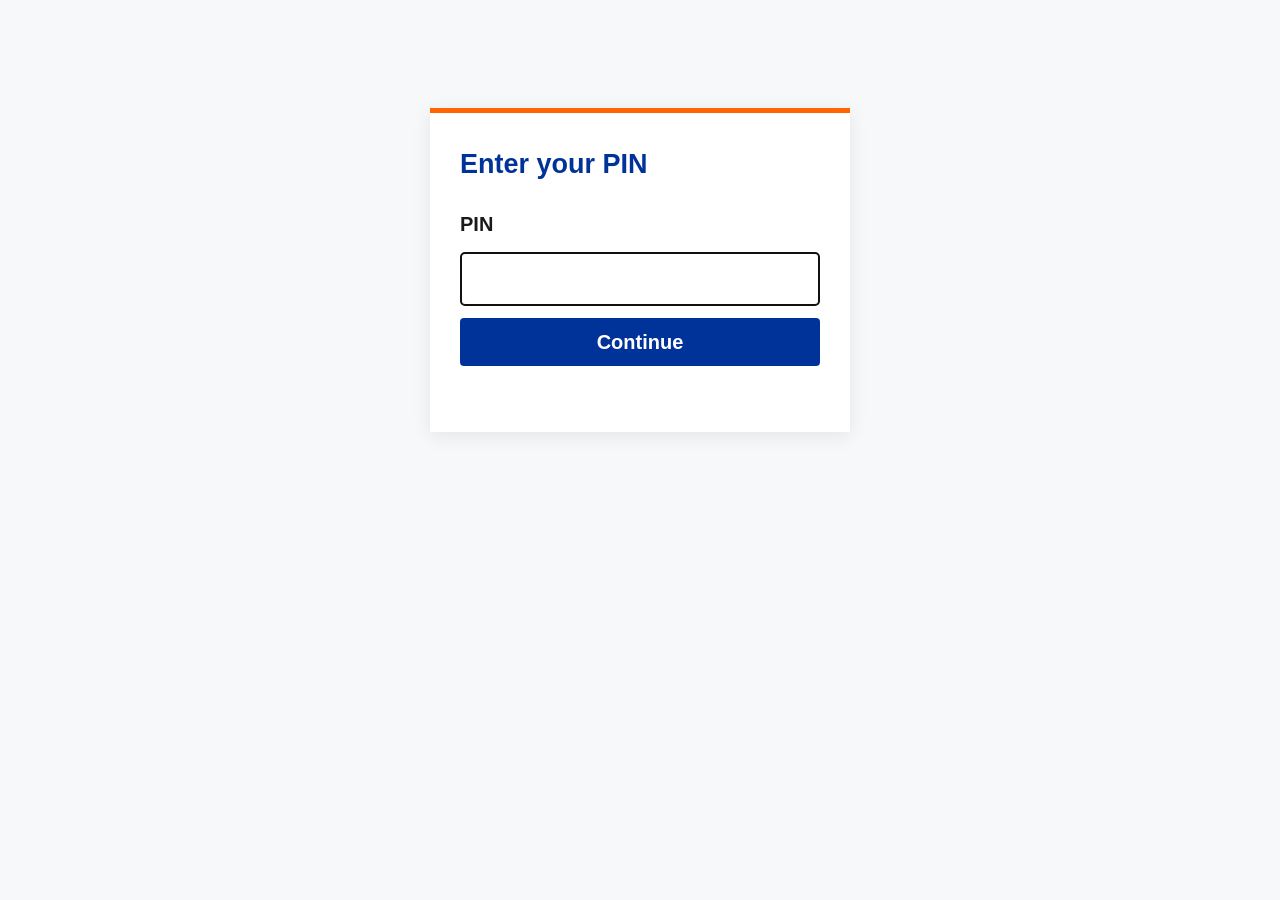
<file: index.html>
<!DOCTYPE html>
<html lang="en">
<head>
  <meta charset="UTF-8">
  <meta name="viewport" content="width=device-width, initial-scale=1.0">
  <title>Homepage</title>
  <link rel="stylesheet" href="style.css">
  <link rel="icon" type="image/png" sizes="32x32" href="favicon-32.png">
  <link rel="icon" type="image/png" sizes="16x16" href="favicon-16.png">
  <link rel="apple-touch-icon" sizes="180x180" href="apple-touch-icon.png">
  <link rel="manifest" href="manifest.json">
  <meta name="theme-color" content="#003399">
</head>
<body>
  <main class="pin-gate" id="pin-gate">
    <h1>Enter your PIN</h1>
    <form id="pin-form">
      <label for="pin-input">PIN</label>
      <input id="pin-input" name="pin" type="password" inputmode="numeric" autocomplete="current-password" required>
      <button type="submit">Continue</button>
      <p id="pin-status" role="status" aria-live="polite"></p>
    </form>
  </main>

  <div id="app-content" hidden>
    <header class="top">
      <h1>Homepage</h1>
      <div class="stripe"></div>
    </header>

    <main>
      <p id="welcome-message" class="welcome-message"></p>
      <div id="cleaning-done-banner" class="cleaning-done-banner" role="status" aria-live="polite" hidden></div>
      <div id="next-cleaner-banner" class="next-cleaner-banner" style="display:none;"></div>

      <a class="button-link" href="cleaning/schedule.html">
        <span class="icon">📅</span>
        <span>Cleaning Schedule</span>
      </a>

      <a class="button-link" href="oven/reservations.html">
        <span class="icon">📝</span>
        <span>Oven Reservation</span>
      </a>
    </main>
  </div>

  <script src="script.js"></script>
  <script src="config.js"></script>
  <script src="auth.js"></script>
  <script>
    setupPinGate(window.DORM_APP_CONFIG.appsScriptUrl, function () {
      setupPageActions(window.DORM_APP_CONFIG.appsScriptUrl);
      var welcomeMessage = document.getElementById('welcome-message');
      var username = sessionStorage.getItem('dormAppUser');
      welcomeMessage.textContent = username ? 'Welcome ' + username : 'Welcome';
      setupCleaningDoneBanner(window.DORM_APP_CONFIG.appsScriptUrl, 'cleaning-done-banner');
      loadNextEventBanner(window.DORM_APP_CONFIG.appsScriptUrl, 'next-cleaner-banner');
      prepareUserExperienceLink(window.DORM_APP_CONFIG.appsScriptUrl, function (experienceUrl) {
        if (experienceUrl) window.location.href = experienceUrl;
      }, function (message) {
        window.alert(message);
      });
    });
  </script>
</body>
</html>
</file>
<file: style.css>
:root {
  --vub-blue: #003399;
  --vub-blue-dark: #002266;
  --vub-orange: #FF6600;
  --bg: #F7F8FA;
  --card-bg: #FFFFFF;
  --text: #1A1A1A;
  --text-soft: #4A4A4A;
  --radius: 16px;
  --base-size: 20px;
}

* { box-sizing: border-box; }

html { -webkit-text-size-adjust: 100%; }

body {
  margin: 0;
  font-family: "Segoe UI", Verdana, Arial, sans-serif;
  background: var(--bg);
  color: var(--text);
  font-size: var(--base-size);
  line-height: 1.6;
  padding-bottom: 100px;
}

header.top {
  background: var(--vub-blue);
  color: white;
  padding: 1.2em 1em;
  display: flex;
  align-items: center;
  justify-content: space-between;
  gap: 0.5em;
}

header.top h1 {
  margin: 0;
  font-size: 1.4em;
  font-weight: 700;
}

.page-actions {
  display: flex;
  justify-content: flex-end;
  gap: 0.5em;
  margin-left: auto;
}

.page-action-button {
  display: inline-flex;
  align-items: center;
  justify-content: center;
  width: 48px;
  min-height: 44px;
  padding: 0;
  border: 1px solid rgba(255, 255, 255, 0.75);
  border-radius: 8px;
  background: transparent;
  color: white;
  font: inherit;
  font-size: 1.1em;
  font-weight: 700;
  cursor: pointer;
}

.page-action-button svg {
  display: block;
  width: 24px;
  height: 24px;
  fill: none;
  stroke: currentColor;
  stroke-width: 2;
  stroke-linecap: round;
  stroke-linejoin: round;
}

.page-action-button:active {
  background: rgba(255, 255, 255, 0.18);
}

.page-action-logout {
  background: white;
  color: var(--vub-blue);
}

.feedback-dialog {
  width: min(100% - 2em, 520px);
  max-height: 90vh;
  padding: 1.2em;
  border: 0;
  border-top: 5px solid var(--vub-orange);
  border-radius: 12px;
  color: var(--text);
  box-shadow: 0 8px 32px rgba(0, 0, 0, 0.25);
}

.feedback-dialog::backdrop {
  background: rgba(0, 0, 0, 0.55);
}

.feedback-form,
.feedback-form label {
  display: grid;
  gap: 0.6em;
}

.feedback-form h2 {
  margin: 0 0 0.3em;
}

.feedback-form label {
  color: var(--vub-blue);
  font-weight: 700;
}

.feedback-form select,
.feedback-form textarea {
  width: 100%;
  padding: 0.6em;
  border: 1px solid #9AA6B2;
  border-radius: 6px;
  color: var(--text);
  font: inherit;
}

.feedback-form textarea {
  resize: vertical;
}

.feedback-status {
  min-height: 1.5em;
  margin: 0;
  color: #A32622;
  font-size: 0.85em;
}

.feedback-form-actions {
  display: flex;
  justify-content: flex-end;
  gap: 0.6em;
}

.feedback-form-actions button {
  min-height: 44px;
  padding: 0.45em 0.9em;
  border: 0;
  border-radius: 6px;
  background: var(--vub-blue);
  color: white;
  font: inherit;
  font-weight: 700;
  cursor: pointer;
}

.feedback-form-actions button:first-child {
  background: #E5E8F0;
  color: var(--text);
}

.feedback-form-actions button:disabled {
  cursor: wait;
  opacity: 0.65;
}

.header-badge {
  white-space: nowrap;
  font-size: 0.95em;
  font-weight: 700;
  background: rgba(255, 255, 255, 0.18);
  color: white;
  padding: 0.35em 0.9em;
  border-radius: 999px;
}

header.top .stripe {
  height: 6px;
  background: var(--vub-orange);
  width: 100%;
  position: absolute;
  bottom: 0;
  left: 0;
}

header.top { position: relative; }

/* Next class/exam banner on homepage */
.next-event-banner {
  background: var(--card-bg);
  border: 2px solid var(--vub-orange);
  border-radius: 12px;
  padding: 0.9em 1.1em;
  margin-bottom: 1.2em;
  font-size: 0.98em;
}

.welcome-message {
  margin: 0 0 0.65em;
  color: var(--vub-blue);
  font-weight: 700;
}

.next-event-label {
  font-weight: 700;
  color: var(--vub-orange);
}

.next-event-detail {
  color: var(--text);
}

.cleaning-done-banner {
  display: flex;
  align-items: center;
  justify-content: space-between;
  gap: 0.8em;
  margin-bottom: 0.8em;
  padding: 0.45em 0.75em;
  border-left: 4px solid var(--vub-orange);
  border-radius: 6px;
  background: var(--card-bg);
  color: var(--vub-blue);
  font-size: 0.82em;
  line-height: 1.4;
}

.cleaning-done-banner[hidden] {
  display: none;
}

.cleaning-done-button {
  flex-shrink: 0;
  width: 44px;
  min-height: 40px;
  padding: 0;
  border: 0;
  border-radius: 6px;
  background: var(--vub-blue);
  color: white;
  font: inherit;
  font-size: 1.2em;
  font-weight: 700;
  cursor: pointer;
}

.cleaning-done-button:disabled {
  cursor: wait;
  opacity: 0.65;
}

main {
  max-width: 640px;
  margin: 0 auto;
  padding: 1.2em;
}

#app-content[hidden] {
  display: none;
}

.pin-gate {
  width: min(100% - 2em, 420px);
  margin: 12vh auto 0;
  padding: 1.5em;
  border-top: 5px solid var(--vub-orange);
  background: var(--card-bg);
  box-shadow: 0 4px 18px rgba(0, 0, 0, 0.08);
}

.pin-gate h1 {
  margin: 0 0 0.8em;
  color: var(--vub-blue);
  font-size: 1.35em;
}

#pin-form {
  display: grid;
  gap: 0.6em;
}

#pin-form label {
  font-weight: 700;
}

#pin-form input {
  min-height: 48px;
  padding: 0.5em 0.7em;
  border: 1px solid #9AA6B2;
  border-radius: 4px;
  font: inherit;
  letter-spacing: 0.2em;
}

#pin-form button {
  min-height: 48px;
  border: 0;
  border-radius: 4px;
  background: var(--vub-blue);
  color: white;
  font: inherit;
  font-weight: 700;
  cursor: pointer;
}

#pin-form button:disabled {
  cursor: wait;
  opacity: 0.65;
}

#pin-status {
  min-height: 1.5em;
  margin: 0;
  color: #A32622;
  font-size: 0.8em;
}

a.button-link, button.button-link {
  display: flex;
  align-items: center;
  gap: 0.8em;
  background: var(--card-bg);
  color: var(--vub-blue);
  border: 2px solid var(--vub-blue);
  border-radius: var(--radius);
  padding: 1.1em 1.2em;
  margin-bottom: 1em;
  font-size: 1.15em;
  font-weight: 600;
  text-decoration: none;
  box-shadow: 0 2px 6px rgba(0,0,0,0.06);
  cursor: pointer;
  width: 100%;
  text-align: left;
  transition: background 0.15s ease, transform 0.1s ease;
}

a.button-link:active, button.button-link:active {
  transform: scale(0.98);
  background: #EEF2FB;
}

a.button-link .icon {
  font-size: 1.6em;
  flex-shrink: 0;
}

a.back-link {
  display: inline-flex;
  align-items: center;
  gap: 0.4em;
  color: var(--vub-blue);
  font-weight: 700;
  text-decoration: none;
  margin-bottom: 1em;
  font-size: 1.05em;
}

a.back-link:active { color: var(--vub-blue-dark); }

h2 {
  color: var(--vub-blue);
  border-bottom: 3px solid var(--vub-orange);
  padding-bottom: 0.3em;
  font-size: 1.5em;
}

/* Accessibility bar: font-size controls */
.access-bar {
  position: fixed;
  bottom: 0;
  left: 0;
  right: 0;
  background: var(--vub-blue-dark);
  color: white;
  display: flex;
  align-items: center;
  justify-content: center;
  gap: 0.6em;
  padding: 0.8em;
  z-index: 100;
  box-shadow: 0 -2px 8px rgba(0,0,0,0.2);
}

.access-bar span {
  font-weight: 600;
  font-size: 0.95em;
}

.access-bar button {
  background: var(--vub-orange);
  color: white;
  border: none;
  border-radius: 10px;
  width: 44px;
  height: 44px;
  font-size: 1.3em;
  font-weight: 700;
  cursor: pointer;
}

.access-bar button:active { background: #cc5200; }

/* Schedule / list items */
.entry-card {
  background: var(--card-bg);
  border-left: 6px solid var(--vub-orange);
  border-radius: 10px;
  padding: 1em 1.2em;
  margin-bottom: 0.9em;
  box-shadow: 0 2px 6px rgba(0,0,0,0.05);
}

.entry-card .title {
  font-weight: 700;
  color: var(--vub-blue);
  font-size: 1.1em;
  margin-bottom: 0.2em;
}

.entry-card .meta {
  color: var(--text-soft);
  font-size: 0.95em;
}

/* Search box */
.search-box {
  width: 100%;
  padding: 0.9em 1em;
  font-size: 1.1em;
  border: 2px solid var(--vub-blue);
  border-radius: 12px;
  margin-bottom: 1.2em;
}

.filter-row {
  display: grid;
  grid-template-columns: repeat(2, minmax(0, 1fr));
  gap: 0.9em;
  margin-bottom: 1.2em;
}

.filter-group {
  display: flex;
  flex-direction: column;
  gap: 0.35em;
}

.filter-group label {
  font-weight: 700;
  color: var(--vub-blue);
  font-size: 0.95em;
}

.filter-group select {
  padding: 0.9em 1em;
  font-size: 1.05em;
  border: 2px solid var(--vub-blue);
  border-radius: 12px;
  background: white;
  color: var(--text);
}

.search-box:focus {
  outline: 3px solid var(--vub-orange);
}

.day-heading {
  color: var(--vub-orange);
  font-size: 1.2em;
  font-weight: 700;
  margin: 1.4em 0 0.6em;
}

.empty-msg {
  color: var(--text-soft);
  font-style: italic;
  padding: 1em 0;
}

.entry-card.has-breakdown {
  cursor: pointer;
}

.entry-card.has-breakdown:active {
  background: #F5F7FC;
}

.breakdown-hint {
  margin-top: 0.6em;
  font-size: 0.85em;
  color: var(--vub-blue);
  font-weight: 600;
}

.breakdown-table {
  margin-top: 1rem;
  border-top: 2px dashed #DDE3F0;
  padding-top: 1rem;
}

.breakdown-row {
  display: flex;
  justify-content: space-between;
  gap: 1rem;
  margin-bottom: 0.2rem;
}

.breakdown-component {
  font-weight: 600;
  color: var(--text);
}

.breakdown-grade {
  color: var(--text-soft);
  white-space: nowrap;
}

.breakdown-table .grade-bar-track {
  margin-bottom: 0.9rem;
}

/* Grade bar inside result cards */
.grade-bar-track {
  margin-top: 0.7em;
  height: 14px;
  background: #E5E8F0;
  border-radius: 7px;
  overflow: hidden;
}

.grade-bar-fill {
  height: 100%;
  border-radius: 7px;
  transition: width 0.4s ease;
}

.grade-bar-fail   { background: #D32F2F; }
.grade-bar-low    { background: #FF6600; }
.grade-bar-mid    { background: #FFC107; }
.grade-bar-good   { background: #8BC34A; }
.grade-bar-great  { background: #2E7D32; }

/* Past entries toggle (exams page) */
.past-section {
  margin-top: 1.5em;
  border-top: 2px dashed #DDE3F0;
  padding-top: 1.2em;
}

.past-toggle {
  display: block;
  width: 100%;
  background: var(--card-bg);
  color: var(--vub-blue);
  border: 2px solid var(--vub-blue);
  border-radius: 12px;
  padding: 0.8em 1em;
  font-size: 1em;
  font-weight: 600;
  cursor: pointer;
}

.past-toggle:active { background: #EEF2FB; }

.past-entries {
  margin-top: 1em;
}

/* Week navigation */
.view-toggle {
  display: flex;
  gap: 0.5em;
  margin-bottom: 1em;
}

.view-toggle button {
  flex: 1;
  border: 2px solid var(--vub-blue);
  background: var(--card-bg);
  color: var(--vub-blue);
  border-radius: 12px;
  padding: 0.85em 0.95em;
  font-weight: 700;
  cursor: pointer;
}

.view-toggle button.active {
  background: var(--vub-blue);
  color: white;
}

.week-nav {
  display: flex;
  align-items: center;
  justify-content: space-between;
  gap: 0.5em;
  margin-bottom: 1.2em;
  flex-wrap: wrap;
}

.week-nav button,
.week-nav .today-button {
  border-radius: 10px;
  font-weight: 700;
  cursor: pointer;
  transition: background 0.15s ease;
}

.week-nav > button:not(.today-button) {
  width: 48px;
  height: 48px;
  font-size: 1.3em;
  padding: 0;
  background: var(--vub-orange);
  color: white;
  border: none;
}

.week-nav .today-button {
  min-width: 120px;
  height: 48px;
  padding: 0 1em;
  background: var(--vub-orange);
  color: white;
  border: 1px solid rgba(255, 255, 255, 0.35);
  box-shadow: 0 5px 14px rgba(0, 0, 0, 0.12);
}

.week-nav > button:not(.today-button):active {
  background: #cc5200;
}

.week-nav #week-label {
  flex: 2 1 220px;
  text-align: center;
  min-width: 180px;
}

@media (min-width: 900px) {
  .week-nav {
    flex-wrap: nowrap;
  }
}

@media (max-width: 600px) {
  header.top {
    align-items: flex-start;
    flex-wrap: wrap;
  }

  header.top h1 {
    flex: 1 1 100%;
  }

  .page-actions {
    width: auto;
    margin-left: auto;
  }

  .page-action-button {
    flex: 0 0 44px;
    width: 44px;
    font-size: 1.1em;
  }

  .cleaning-done-banner {
    align-items: flex-start;
    flex-direction: column;
  }
}

main.wide {
  max-width: 1400px;
  width: min(100%, 1400px);
}

@media (min-width: 1200px) {
  .timetable-col {
    min-width: 170px;
  }
}

@media (min-width: 1600px) {
  .timetable-col {
    min-width: 200px;
  }
}

#week-label {
  font-weight: 700;
  color: var(--vub-blue);
  font-size: 1em;
  text-align: center;
  flex: 1;
}

#month-label {
  font-weight: 700;
  color: var(--vub-blue);
  font-size: 1em;
  text-align: center;
  flex: 1;
}

.cleaning-calendar {
  display: grid;
  grid-template-columns: repeat(7, minmax(0, 1fr));
  overflow: hidden;
  border: 1px solid rgba(0, 51, 153, 0.18);
  border-radius: 12px;
  background: var(--card-bg);
}

.cleaning-agenda {
  display: none;
}

.cleaning-agenda-item {
  display: grid;
  grid-template-columns: minmax(0, 1fr) auto;
  align-items: center;
  gap: 0.25em 0.75em;
  padding: 0.8em 0.9em;
  border-bottom: 1px solid rgba(0, 51, 153, 0.16);
  background: var(--card-bg);
}

.cleaning-agenda-item:first-child {
  border-top: 1px solid rgba(0, 51, 153, 0.16);
}

.cleaning-agenda-item h2 {
  grid-column: 1 / -1;
  margin: 0;
  padding: 0;
  border: 0;
  color: var(--vub-blue);
  font-size: 0.9em;
}

.cleaning-agenda-assignment {
  display: flex;
  flex-direction: column;
  margin: 0;
  font-size: 0.85em;
}

.cleaning-weekday {
  padding: 0.75em 0.5em;
  background: var(--vub-blue);
  color: white;
  text-align: center;
  font-weight: 700;
}

.cleaning-day {
  min-width: 0;
  min-height: 118px;
  padding: 0.5em;
  border-top: 1px solid rgba(0, 51, 153, 0.12);
  border-right: 1px solid rgba(0, 51, 153, 0.12);
  background: var(--card-bg);
}

.cleaning-day:nth-child(7n) {
  border-right: 0;
}

.cleaning-day.outside-month {
  background: rgba(0, 0, 0, 0.025);
  color: var(--text-soft);
}

.cleaning-day.is-today {
  box-shadow: inset 0 0 0 2px var(--vub-orange);
}

.cleaning-day-number {
  display: block;
  margin-bottom: 0.45em;
  font-weight: 700;
}

.cleaning-event {
  display: flex;
  flex-direction: column;
  gap: 0.15em;
  padding: 0.4em;
  border-left: 3px solid var(--vub-orange);
  border-radius: 4px;
  background: #EEF2FB;
  color: var(--vub-blue);
  font-size: 0.82em;
  overflow-wrap: anywhere;
}

.cleaning-event + .cleaning-event {
  margin-top: 0.35em;
}

.cleaning-swap-button {
  align-self: flex-start;
  margin-top: 0.35em;
  padding: 0.25em 0.5em;
  border: 1px solid var(--vub-blue);
  border-radius: 4px;
  background: white;
  color: var(--vub-blue);
  font: inherit;
  font-size: 0.9em;
  font-weight: 700;
  cursor: pointer;
}

.cleaning-swap-overlay {
  position: fixed;
  inset: 0;
  z-index: 10000;
  display: grid;
  place-items: center;
  padding: 1em;
  background: rgba(0, 0, 0, 0.55);
}

.cleaning-swap-panel {
  width: min(100%, 480px);
  max-height: 90vh;
  overflow-y: auto;
  padding: 1.25em;
  background: var(--card-bg);
  border-top: 5px solid var(--vub-orange);
}

.cleaning-swap-panel h2 {
  margin: 0 0 0.8em;
  font-size: 1.2em;
}

.cleaning-swap-form {
  display: grid;
  gap: 0.7em;
}

.cleaning-swap-form label {
  display: grid;
  gap: 0.25em;
  font-size: 0.8em;
  font-weight: 700;
}

.cleaning-swap-form label[hidden] {
  display: none;
}

.cleaning-swap-form select {
  min-height: 44px;
  padding: 0.4em;
  border: 1px solid #9AA6B2;
  border-radius: 4px;
  background: white;
  color: var(--text);
  font: inherit;
}

.cleaning-swap-actions {
  display: flex;
  justify-content: flex-end;
  gap: 0.5em;
  margin-top: 0.4em;
}

.cleaning-swap-actions button {
  min-height: 44px;
  padding: 0.4em 0.8em;
  border: 0;
  border-radius: 4px;
  background: var(--vub-blue);
  color: white;
  font: inherit;
  font-size: 0.8em;
  font-weight: 700;
  cursor: pointer;
}

.cleaning-swap-actions .cleaning-swap-cancel {
  border: 1px solid var(--vub-blue);
  background: white;
  color: var(--vub-blue);
}

.cleaning-swap-status {
  min-height: 1.4em;
  margin: 0;
  color: #A32622;
  font-size: 0.75em;
}

.oven-reservation-form {
  margin-bottom: 1.5em;
  padding: 1em;
  border-left: 5px solid var(--vub-orange);
  background: var(--card-bg);
}

.oven-reservation-form h2 {
  margin: 0 0 0.75em;
  font-size: 1.2em;
}

#reservation-form {
  display: grid;
  grid-template-columns: repeat(3, minmax(0, 1fr)) auto;
  align-items: end;
  gap: 0.75em;
}

#reservation-form label {
  display: grid;
  gap: 0.25em;
  font-size: 0.8em;
  font-weight: 700;
}

#reservation-form input,
#reservation-form select {
  width: 100%;
  min-height: 44px;
  padding: 0.45em;
  border: 1px solid #9AA6B2;
  border-radius: 4px;
  background: white;
  color: var(--text);
  font: inherit;
  font-size: 0.9em;
}

#reservation-form button {
  min-height: 44px;
  padding: 0.5em 1em;
  border: 0;
  border-radius: 4px;
  background: var(--vub-blue);
  color: white;
  font: inherit;
  font-size: 0.8em;
  font-weight: 700;
  cursor: pointer;
}

#reservation-form button:disabled {
  cursor: not-allowed;
  opacity: 0.55;
}

#reservation-status {
  min-height: 1.4em;
  margin: 0.5em 0 0;
  color: var(--text-soft);
  font-size: 0.75em;
}

.oven-calendar-scroll {
  overflow-x: auto;
}

.oven-week {
  display: grid;
  grid-template-columns: repeat(7, minmax(118px, 1fr));
  min-width: 840px;
  overflow: hidden;
  border: 1px solid rgba(0, 51, 153, 0.18);
  border-radius: 8px;
  background: var(--card-bg);
}

.oven-day {
  min-height: 250px;
  padding: 0.6em;
  border-right: 1px solid rgba(0, 51, 153, 0.12);
  background: var(--card-bg);
}

.oven-day:last-child {
  border-right: 0;
}

.oven-day.is-today {
  background: rgba(255, 102, 0, 0.06);
}

.oven-day-header {
  padding-bottom: 0.5em;
  border-bottom: 2px solid var(--vub-blue);
  color: var(--vub-blue);
  font-weight: 700;
}

.oven-day.is-today .oven-day-header {
  border-color: var(--vub-orange);
}

.oven-reservation {
  margin-top: 0.6em;
  padding: 0.55em;
  border-left: 4px solid var(--vub-orange);
  border-radius: 4px;
  background: #EEF2FB;
  color: var(--vub-blue);
  font-size: 0.78em;
  overflow-wrap: anywhere;
}

.oven-reservation-time {
  display: block;
  font-weight: 700;
}

@media (max-width: 650px) {
  #reservation-form {
    grid-template-columns: repeat(2, minmax(0, 1fr));
  }

  #reservation-form button {
    grid-column: 1 / -1;
  }
}

@media (max-width: 600px) {
  .cleaning-weekday {
    padding: 0.6em 0.15em;
    font-size: 0.8em;
  }

  .cleaning-day {
    min-height: 92px;
    padding: 0.3em;
  }

  .cleaning-event {
    padding: 0.3em;
    font-size: 0.7em;
  }
}

@media (max-width: 650px) {
  .cleaning-calendar {
    display: none;
  }

  .cleaning-agenda {
    display: block;
  }
}

.timetable-col-header .col-day {
  display: block;
  font-weight: 700;
}

.timetable-col-header .col-date {
  display: block;
  font-weight: 400;
  font-size: 0.85em;
  opacity: 0.85;
}

.timetable-col-today {
  background: rgba(255, 102, 0, 0.06);
}

.timetable-col-today .timetable-col-header {
  background: var(--vub-orange);
}

/* Timetable grid */
.timetable {
  display: flex;
  width: 100%;
  overflow-x: auto;
  border: 2px solid transparent;
  border-radius: 12px;
  background: var(--card-bg);
  min-width: 100%;
}

.timetable-col {
  flex: 1 1 0;
  min-width: 140px;
  position: relative;
  border-right: 1px solid transparent;
}

.timetable-col:last-child { border-right: none; }

.timetable-col-header {
  background: var(--vub-blue);
  color: white;
  text-align: center;
  font-weight: 700;
  padding: 0.6em 0.3em;
  font-size: 0.95em;
  position: sticky;
  top: 0;
  z-index: 1;
}

.timetable-col-body {
  position: relative;
  min-height: 840px;
}

.timetable-day-grid {
  position: absolute;
  inset: 0;
  display: grid;
  grid-template-rows: repeat(14, 1fr);
  pointer-events: none;
}

.timetable-day-grid > div {
  border-top: 1px solid rgba(0, 0, 0, 0.05);
}

.timetable-event {
  position: absolute;
  left: 0.75em;
  right: 0.75em;
  background: #EEF2FB;
  border-left: 4px solid var(--vub-orange);
  border-radius: 14px;
  padding: 0.5em 0.65em;
  font-size: 0.9em;
  line-height: 1.35;
  box-shadow: 0 2px 10px rgba(0, 0, 0, 0.08);
  overflow: hidden;
  box-sizing: border-box;
  min-height: 58px;
  display: flex;
  flex-direction: column;
  justify-content: flex-start;
  gap: 0.2em;
  cursor: pointer;
}

.timetable-event .event-course,
.timetable-event .event-time,
.timetable-event .event-type,
.timetable-event .event-room {
  overflow-wrap: anywhere;
}

.timetable-event .event-course {
  font-weight: 700;
  color: var(--vub-blue);
  display: block;
  margin-bottom: 0.15em;
}

.timetable-event .event-time {
  font-weight: 600;
  display: block;
}

.timetable-event .event-type,
.timetable-event .event-room {
  display: block;
  color: var(--text-soft);
}

.event-details-overlay {
  position: fixed;
  inset: 0;
  background: rgba(0, 0, 0, 0.55);
  display: flex;
  align-items: center;
  justify-content: center;
  padding: 1.5rem;
  z-index: 9999;
}

.event-details-panel {
  width: min(100%, 520px);
  background: white;
  border-radius: 22px;
  padding: 1.5rem 1.25rem 1.25rem;
  box-shadow: 0 18px 40px rgba(0, 0, 0, 0.2);
  position: relative;
}

.event-details-close {
  position: absolute;
  top: 0.9rem;
  right: 0.9rem;
  width: 2.5rem;
  height: 2.5rem;
  border: none;
  border-radius: 50%;
  background: var(--vub-blue);
  color: white;
  font-size: 1.3rem;
  font-weight: 700;
  cursor: pointer;
}

.event-details-title {
  font-size: 1.1rem;
  font-weight: 700;
  margin-bottom: 1rem;
  color: var(--vub-blue);
}

.event-details-row {
  display: flex;
  justify-content: space-between;
  gap: 1rem;
  margin-bottom: 0.8rem;
}

.event-details-label {
  font-weight: 700;
  color: var(--text-soft);
}

.event-details-value {
  color: var(--text);
  text-align: right;
  max-width: 65%;
}

.event-details-note {
  margin-top: 1rem;
  font-size: 0.92rem;
  color: var(--text-soft);
}
</file>
